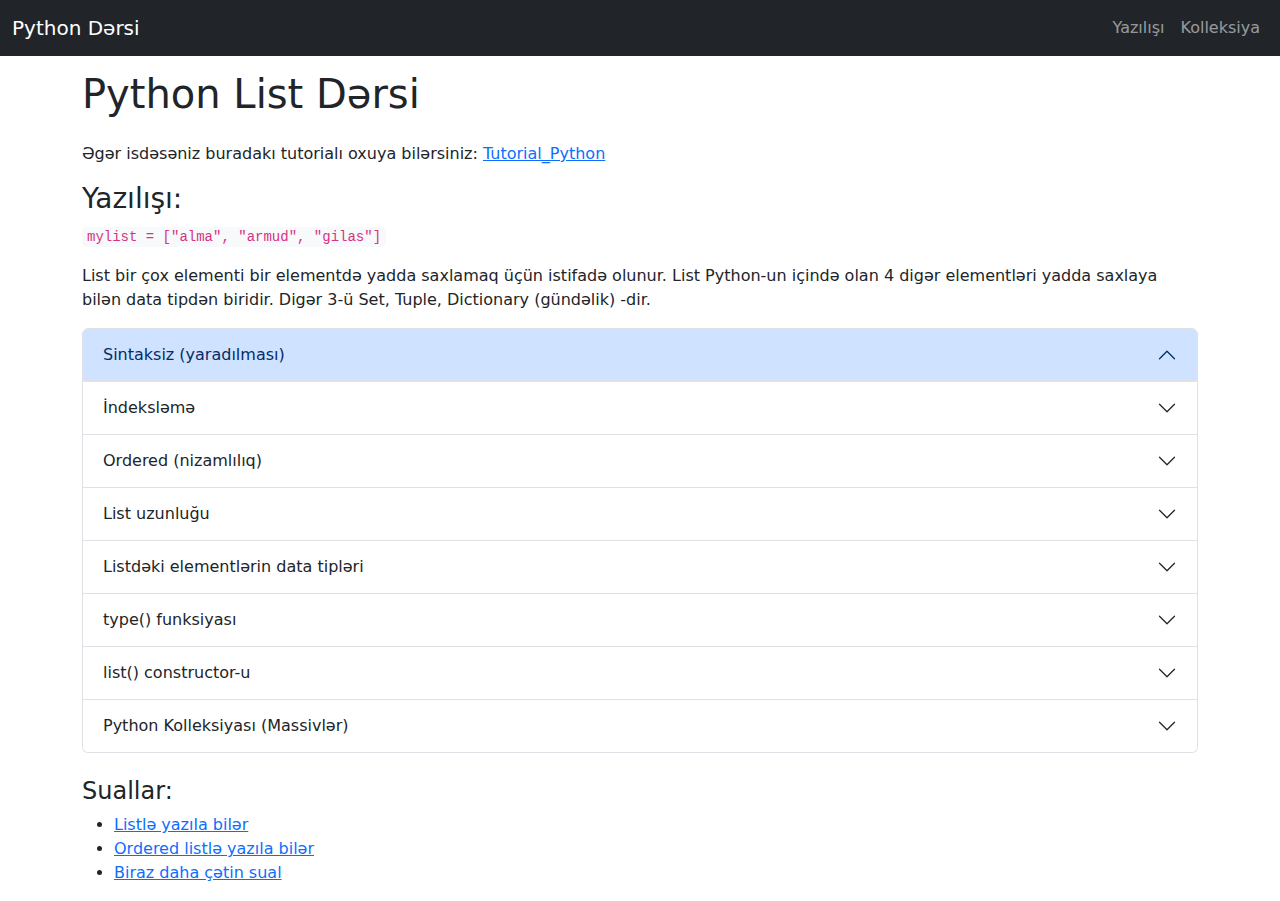
<file: index.html>
<!DOCTYPE html>
<html lang="az">
<head>
  <meta charset="UTF-8" />
  <meta name="viewport" content="width=device-width, initial-scale=1.0"/>
  <title>Python List Tutorial</title>
  <link href="https://cdn.jsdelivr.net/npm/bootstrap@5.3.3/dist/css/bootstrap.min.css" rel="stylesheet" />
  <style>
    body {
      padding-top: 70px;
    }
    code {
      background-color: #f8f9fa;
      padding: 2px 5px;
      border-radius: 5px;
    }
  </style>
</head>
<body>

  <!-- Navbar -->
  <nav class="navbar navbar-expand-lg navbar-dark bg-dark fixed-top">
    <div class="container-fluid">
      <a class="navbar-brand" href="#">Python Dərsi</a>
      <button class="navbar-toggler" type="button" data-bs-toggle="collapse" data-bs-target="#navbarNav">
        <span class="navbar-toggler-icon"></span>
      </button>
      <div class="collapse navbar-collapse" id="navbarNav">
        <ul class="navbar-nav ms-auto">
          <li class="nav-item"><a class="nav-link" href="#list-yazilisi">Yazılışı</a></li>
          <li class="nav-item"><a class="nav-link" href="#collection">Kolleksiya</a></li>
        </ul>
      </div>
    </div>
  </nav>

  <!-- Content -->
  <div class="container">

    <h1 class="mb-4">Python List Dərsi</h1>

    <p>Əgər isdəsəniz buradakı tutorialı oxuya bilərsiniz:
      <a href="https://www.w3schools.com/python/python_lists.asp" target="_blank">Tutorial_Python</a>
    </p>

    <div id="list-yazilisi">
      <h3>Yazılışı:</h3>
      <p><code>mylist = ["alma", "armud", "gilas"]</code></p>
      <p>List bir çox elementi bir elementdə yadda saxlamaq üçün istifadə olunur.
        List Python-un içində olan 4 digər elementləri yadda saxlaya bilən data tipdən biridir. Digər 3-ü Set, Tuple, Dictionary (gündəlik) -dir.
      </p>
    </div>

    <div class="accordion" id="accordionExample">

      <!-- Sintaksiz -->
      <div class="accordion-item">
        <h2 class="accordion-header" id="headingOne">
          <button class="accordion-button" type="button" data-bs-toggle="collapse" data-bs-target="#collapseOne">
            Sintaksiz (yaradılması)
          </button>
        </h2>
        <div id="collapseOne" class="accordion-collapse collapse">
          <div class="accordion-body">
            List-i yaratmaq üçün kvadrat mötərizədən istifadə edirik:
            <pre><code>thislist = ["alma", "armud", "gilas"]</code></pre>
            <pre><code>print(thislist)</code></pre>
          </div>
        </div>
      </div>

      <!-- İndeksləmə -->
      <div class="accordion-item">
        <h2 class="accordion-header">
          <button class="accordion-button collapsed" data-bs-toggle="collapse" data-bs-target="#collapseTwo">
            İndeksləmə
          </button>
        </h2>
        <div id="collapseTwo" class="accordion-collapse collapse">
          <div class="accordion-body">
            List-də elementlər 0-dan indekslənir. Məsələn:
            <ul>
              <li>1-ci element: <code>thislist[0]</code></li>
              <li>2-ci element: <code>thislist[1]</code></li>
            </ul>
          </div>
        </div>
      </div>

      <!-- Ordered -->
      <div class="accordion-item">
        <h2 class="accordion-header">
          <button class="accordion-button collapsed" data-bs-toggle="collapse" data-bs-target="#collapseThree">
            Ordered (nizamlılıq)
          </button>
        </h2>
        <div id="collapseThree" class="accordion-collapse collapse">
          <div class="accordion-body">
            Elementlər xüsusi sıradadır:
            <pre><code>thislist = [1, 2, 3, 5, 10]</code></pre>
          </div>
        </div>
      </div>

      <!-- Digər spoilerlər eyni qaydada davam edir... -->

      <!-- List uzunluğu -->
      <div class="accordion-item">
        <h2 class="accordion-header">
          <button class="accordion-button collapsed" data-bs-toggle="collapse" data-bs-target="#collapseLength">
            List uzunluğu
          </button>
        </h2>
        <div id="collapseLength" class="accordion-collapse collapse">
          <div class="accordion-body">
            <pre><code>thislist = ["apple", "banana", "cherry"]
print(len(thislist))</code></pre>
          </div>
        </div>
      </div>

      <!-- listdəki elementlərin data tipləri -->
      <div class="accordion-item">
        <h2 class="accordion-header">
          <button class="accordion-button collapsed" data-bs-toggle="collapse" data-bs-target="#collapseTypes">
            Listdəki elementlərin data tipləri
          </button>
        </h2>
        <div id="collapseTypes" class="accordion-collapse collapse">
          <div class="accordion-body">
            <pre><code>list1 = ["apple", "banana", "cherry"]
list2 = [1, 5, 7, 9, 3]
list3 = [True, False, False]</code></pre>

            <p>Fərqli tiplər birlikdə ola bilər:</p>
            <pre><code>list1 = ["abc", 34, True, 40, "male"]</code></pre>
          </div>
        </div>
      </div>

      <!-- type() funksiyası -->
      <div class="accordion-item">
        <h2 class="accordion-header">
          <button class="accordion-button collapsed" data-bs-toggle="collapse" data-bs-target="#collapseTypeFn">
            type() funksiyası
          </button>
        </h2>
        <div id="collapseTypeFn" class="accordion-collapse collapse">
          <div class="accordion-body">
            <p><code>type(mylist)</code> çağıranda <code>&lt;class 'list'&gt;</code> qaytarır.</p>
          </div>
        </div>
      </div>

      <!-- list() constructor -->
      <div class="accordion-item">
        <h2 class="accordion-header">
          <button class="accordion-button collapsed" data-bs-toggle="collapse" data-bs-target="#collapseConstructor">
            list() constructor-u
          </button>
        </h2>
        <div id="collapseConstructor" class="accordion-collapse collapse">
          <div class="accordion-body">
            <pre><code>thislist = list(("apple", "banana", "cherry"))
print(thislist)</code></pre>
          </div>
        </div>
      </div>

      <!-- Python kolleksiyası -->
      <div class="accordion-item" id="collection">
        <h2 class="accordion-header">
          <button class="accordion-button collapsed" data-bs-toggle="collapse" data-bs-target="#collapseCollections">
            Python Kolleksiyası (Massivlər)
          </button>
        </h2>
        <div id="collapseCollections" class="accordion-collapse collapse">
          <div class="accordion-body">
            <ul>
              <li><a href="https://www.w3schools.com/python/python_lists.asp" target="_blank">List</a> - dəyişə və sıralana bilir, dublikatlara icazə verir.</li>
              <li><a href="https://www.w3schools.com/python/python_tuples.asp" target="_blank">Tuple</a> - dəyişdirilə bilmir, amma dublikat qəbul edir.</li>
              <li><a href="https://www.w3schools.com/python/python_sets.asp" target="_blank">Set</a> - təkrarsız kolleksiya.</li>
              <li><a href="https://www.w3schools.com/python/python_dictionaries.asp" target="_blank">Gündəlik (Dictionary)</a> - açar-dəyər cütləri.</li>
            </ul>
          </div>
        </div>
      </div>

    </div>

    <!-- Suallar -->
    <div class="mt-4">
      <h4>Suallar:</h4>
      <ul>
        <li><a href="https://codeforces.com/problemset/problem/69/A" target="_blank">Listlə yazıla bilər</a></li>
        <li><a href="https://codeforces.com/contest/1760/problem/A" target="_blank">Ordered listlə yazıla bilər</a></li>
        <li><a href="https://codeforces.com/problemset/problem/158/A" target="_blank">Biraz daha çətin sual</a></li>
      </ul>
    </div>

  </div>

  <!-- Bootstrap JS -->
  <script src="https://cdn.jsdelivr.net/npm/bootstrap@5.3.3/dist/js/bootstrap.bundle.min.js"></script>
</body>
</html>
</file>
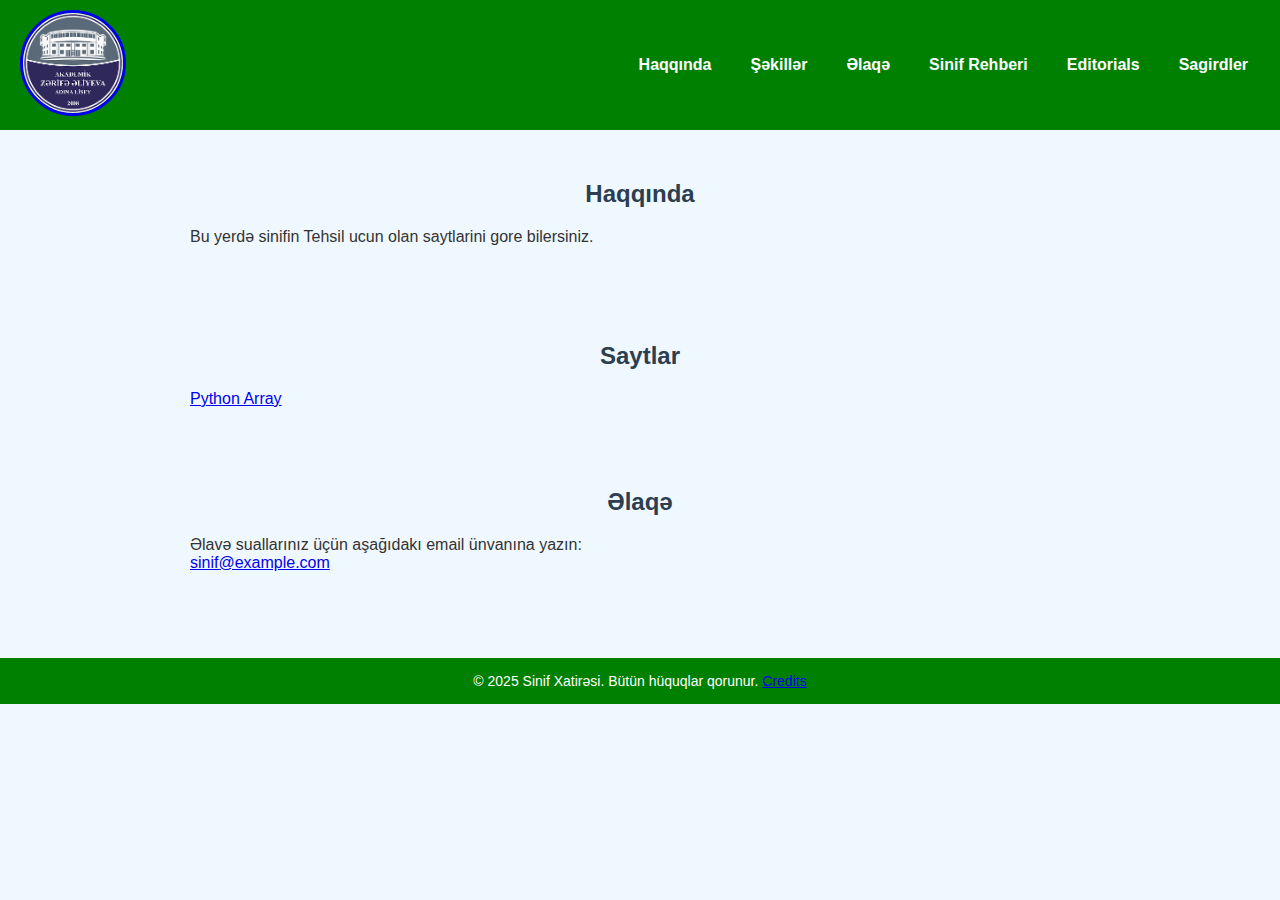
<file: Editorials.html>
<!--
 Bu sayt AzeTurk810 tefeninden qurulmusdur.
 Kodlari kopyaliya , isdifade ede bilersiniz sekilleri ise yox. 
 Saytin kodlarinin 100%-i AzeTurk810 a aiddir  
 -->

<!DOCTYPE html>
<html lang="az">
<head>
  <meta charset="UTF-8" />
  <meta name="viewport" content="width=device-width, initial-scale=1" />
  <title>Editorials</title>
  <style>
    body {
      font-family: 'Segoe UI', Tahoma, Geneva, Verdana, sans-serif;
      margin: 0;
      background-color: #f0f8ff;
      color: #333;
    }
    .navbar {
      background-color: green;
      display: flex;
      justify-content: space-between;
      align-items: center;
      padding: 10px 20px;
      position: sticky;
      top: 0;
      z-index: 100;
    }
    .navbar h1 {
      color: white;
      margin: 0;
      font-size: 24px;
    }
    .navbar ul {
      list-style: none;
      margin: 0;
      padding: 0;
      display: flex;
      gap: 15px;
    }
    .navbar ul li {
      display: inline;
    }
    .navbar ul li a {
      color: white;
      text-decoration: none;
      font-weight: 600;
      padding: 6px 12px;
      border-radius: 4px;
      transition: background-color 0.3s ease;
    }
    .navbar ul li a:hover {
      background-color: green;
    }
    section {
      padding: 30px 20px;
      max-width: 900px;
      margin: auto;
    }
    h2 {
      text-align: center;
      margin-bottom: 20px;
      color: #2c3e50;
    }
    .gallery {
      display: grid;
      grid-template-columns: repeat(auto-fit, minmax(180px, 1fr));
      gap: 15px;
    }
    .gallery img {
      width: 100%;
      height: 130px;
      object-fit: cover;
      border-radius: 8px;
      box-shadow: 0 4px 8px rgba(0,0,0,0.1);
      transition: transform 0.3s ease;
      cursor: pointer;
    }
    .gallery img:hover {
      transform: scale(1.05);
    }
    footer {
      text-align: center;
      padding: 15px;
      background-color: green;
      color: white;
      margin-top: 40px;
      font-size: 14px;
    }
  </style>
</head>
<body>

  <nav class="navbar">
    <div style="display:inline;">
        <!-- ; -->
        <a href="https://www.z-aliyeva.edu.az/az/about/">
          <img style="width: 100px;border: solid ; border-radius: 100px;" src="./images/Logo.png" alt="">
        </a>
        <div>
            <!-- <h1>Sinif Xatirəsi</h1> -->

        </div>
    </div>
    <ul>
      <li><a href="./9a1.html#haqqinda">Haqqında</a></li>
      <li><a href="./9a1.html#sekiller">Şəkillər</a></li>
      <li><a href="./9a1.html#elaqe">Əlaqə</a></li>
      <li><a href="./9a1.html#Rehber">Sinif Rehberi</a></li>
      <li><a href="./Editorials.html">Editorials</a></li>
      <li><a href="./Sagirdler.html">Sagirdler</a></li>
    </ul>
  </nav>

  <section id="haqqinda">
    <h2>Haqqında</h2>
    <p>
        Bu yerdə sinifin Tehsil ucun olan saytlarini gore bilersiniz.
    </p>
  </section>

  <section id="sekiller">
    <h2> Saytlar </h2>
    <div class="gallery">
        <a href="./index.html"> Python Array </a>
    </div>
  </section>

  <section id="elaqe">
    <h2>Əlaqə</h2>
    <p>
      Əlavə suallarınız üçün aşağıdakı email ünvanına yazın:
      <br />
      <a href="mailto:sinif@example.com">sinif@example.com</a>
    </p>
  </section>

  <footer>
        &copy; 2025 Sinif Xatirəsi. Bütün hüquqlar qorunur. <a href="./Credidits.html">Credits</a>
    </footer>
</body>
</html>
</file>
